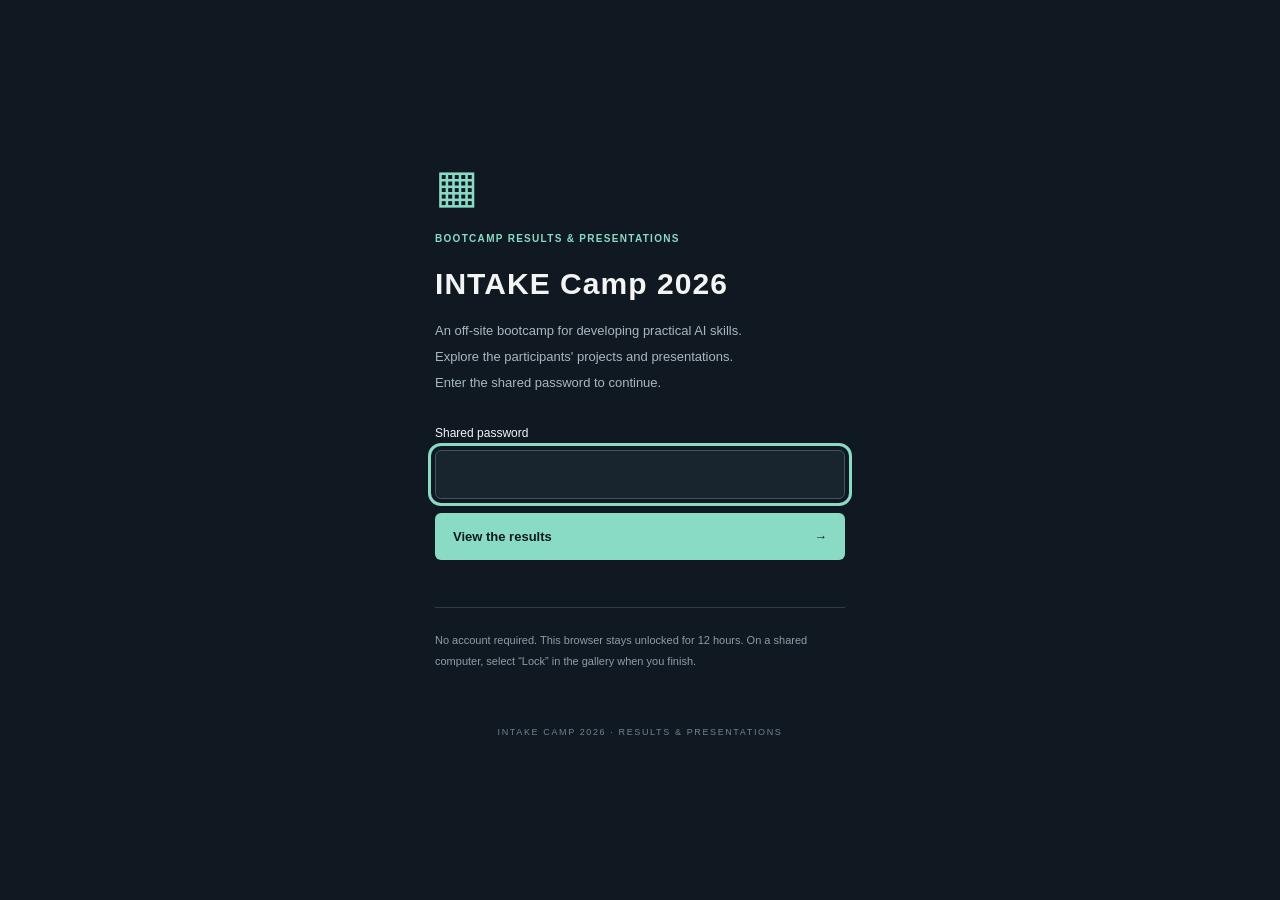
<file: public/index.html>
<!doctype html>
<html lang="en">
<head>
  <meta charset="utf-8">
  <meta name="viewport" content="width=device-width,initial-scale=1">
  <meta name="robots" content="noindex,nofollow,noarchive">
  <link rel="canonical" href="https://intake.nightly.dedyn.io/">
  <meta property="og:type" content="website">
  <meta property="og:site_name" content="INTAKE Camp 2026">
  <meta property="og:title" content="INTAKE Camp 2026 | Practical AI Learning">
  <meta property="og:description" content="An off-site bootcamp for developing employees' practical AI skills. Explore the project presentations and results.">
  <meta property="og:url" content="https://intake.nightly.dedyn.io/">
  <meta property="og:locale" content="en_US">
  <meta property="og:image" content="https://intake.nightly.dedyn.io/ogp-intake-camp-2026.png">
  <meta property="og:image:type" content="image/png">
  <meta property="og:image:width" content="1734">
  <meta property="og:image:height" content="907">
  <meta property="og:image:alt" content="The Golden Gate Bridge with blue sky and water in San Francisco.">
  <meta name="twitter:card" content="summary_large_image">
  <meta name="twitter:title" content="INTAKE Camp 2026 | Practical AI Learning">
  <meta name="twitter:description" content="An off-site bootcamp for developing employees' practical AI skills. Explore the project presentations and results.">
  <meta name="twitter:image" content="https://intake.nightly.dedyn.io/ogp-intake-camp-2026.png">
  <meta name="twitter:image:alt" content="The Golden Gate Bridge with blue sky and water in San Francisco.">
  <meta name="description" content="An off-site bootcamp for developing employees' practical AI skills. Explore the project presentations and results.">
  <meta name="theme-color" content="#101921">
  <title>INTAKE Camp 2026 — Access</title>
  <link rel="icon" href="data:image/svg+xml,%3Csvg xmlns='http://www.w3.org/2000/svg' viewBox='0 0 64 64'%3E%3Crect width='64' height='64' rx='14' fill='%23101921'/%3E%3Cpath d='M16 18h32v28H16zM16 32h32M32 18v28' fill='none' stroke='%2389dbc5' stroke-width='4'/%3E%3C/svg%3E">
  <link rel="stylesheet" href="unlock.css">
  <script src="unlock.js" defer></script>
</head>
<body>
  <main>
    <div class="mark" aria-hidden="true">▦</div>
    <p class="eyebrow">BOOTCAMP RESULTS &amp; PRESENTATIONS</p>
    <h1>INTAKE Camp 2026</h1>
    <p class="intro">An off-site bootcamp for developing practical AI skills.<br>Explore the participants' projects and presentations.<br>Enter the shared password to continue.</p>
    <form id="unlock-form" novalidate>
      <label for="password">Shared password</label>
      <input id="password" name="password" type="password" autocomplete="current-password" required aria-describedby="status" autofocus>
      <button type="submit" id="unlock-button">View the results <span aria-hidden="true">→</span></button>
      <p id="status" role="status" aria-live="polite"></p>
    </form>
    <p class="note">No account required. This browser stays unlocked for 12 hours. On a shared computer, select “Lock” in the gallery when you finish.</p>
    <noscript><p class="error">JavaScript is required to view this gallery.</p></noscript>
  </main>
  <footer>INTAKE CAMP 2026 · RESULTS &amp; PRESENTATIONS</footer>
</body>
</html>
</file>
<file: public/unlock.css>
:root{color-scheme:dark;font-family:"Segoe UI","Noto Sans JP",Meiryo,sans-serif;background:#101921;color:#f3f5f5}*{box-sizing:border-box}body{margin:0;min-height:100svh;display:flex;flex-direction:column;align-items:center;justify-content:center;padding:40px 22px}main{width:min(410px,100%)}.mark{font-size:46px;line-height:1;color:#89dbc5;margin-bottom:24px}.eyebrow{font-size:10px;letter-spacing:.13em;font-weight:700;color:#89dbc5}h1{font-size:30px;letter-spacing:.035em;font-weight:600;margin:23px 0 17px}.intro{color:#a8b7c1;font-size:13px;line-height:2;margin-bottom:30px}label{display:block;font-size:12px;margin-bottom:10px}input{width:100%;height:49px;background:#18242e;border:1px solid #405461;border-radius:6px;color:#f3f5f5;padding:0 13px;font-size:16px;letter-spacing:.04em}button{display:flex;justify-content:space-between;width:100%;padding:16px 18px;margin-top:14px;border:0;border-radius:6px;background:#89dbc5;color:#101921;font-weight:650;font-size:13px;cursor:pointer}button:hover{background:#a0e7d4}button:disabled{opacity:.6;cursor:wait}input:focus-visible,button:focus-visible{outline:3px solid #89dbc5;outline-offset:4px}#status{min-height:23px;font-size:12px;line-height:1.9;margin:12px 0;color:#b9dcd2}.note{color:#8d9da8;border-top:1px solid #2c3c47;padding-top:22px;font-size:11px;line-height:1.9}.error{color:#ffc6b9}footer{font-size:9px;letter-spacing:.18em;color:#71838f;margin-top:45px}@media(max-width:450px){h1{font-size:27px}body{padding-top:28px;padding-bottom:28px}.mark{font-size:39px}}
</file>
